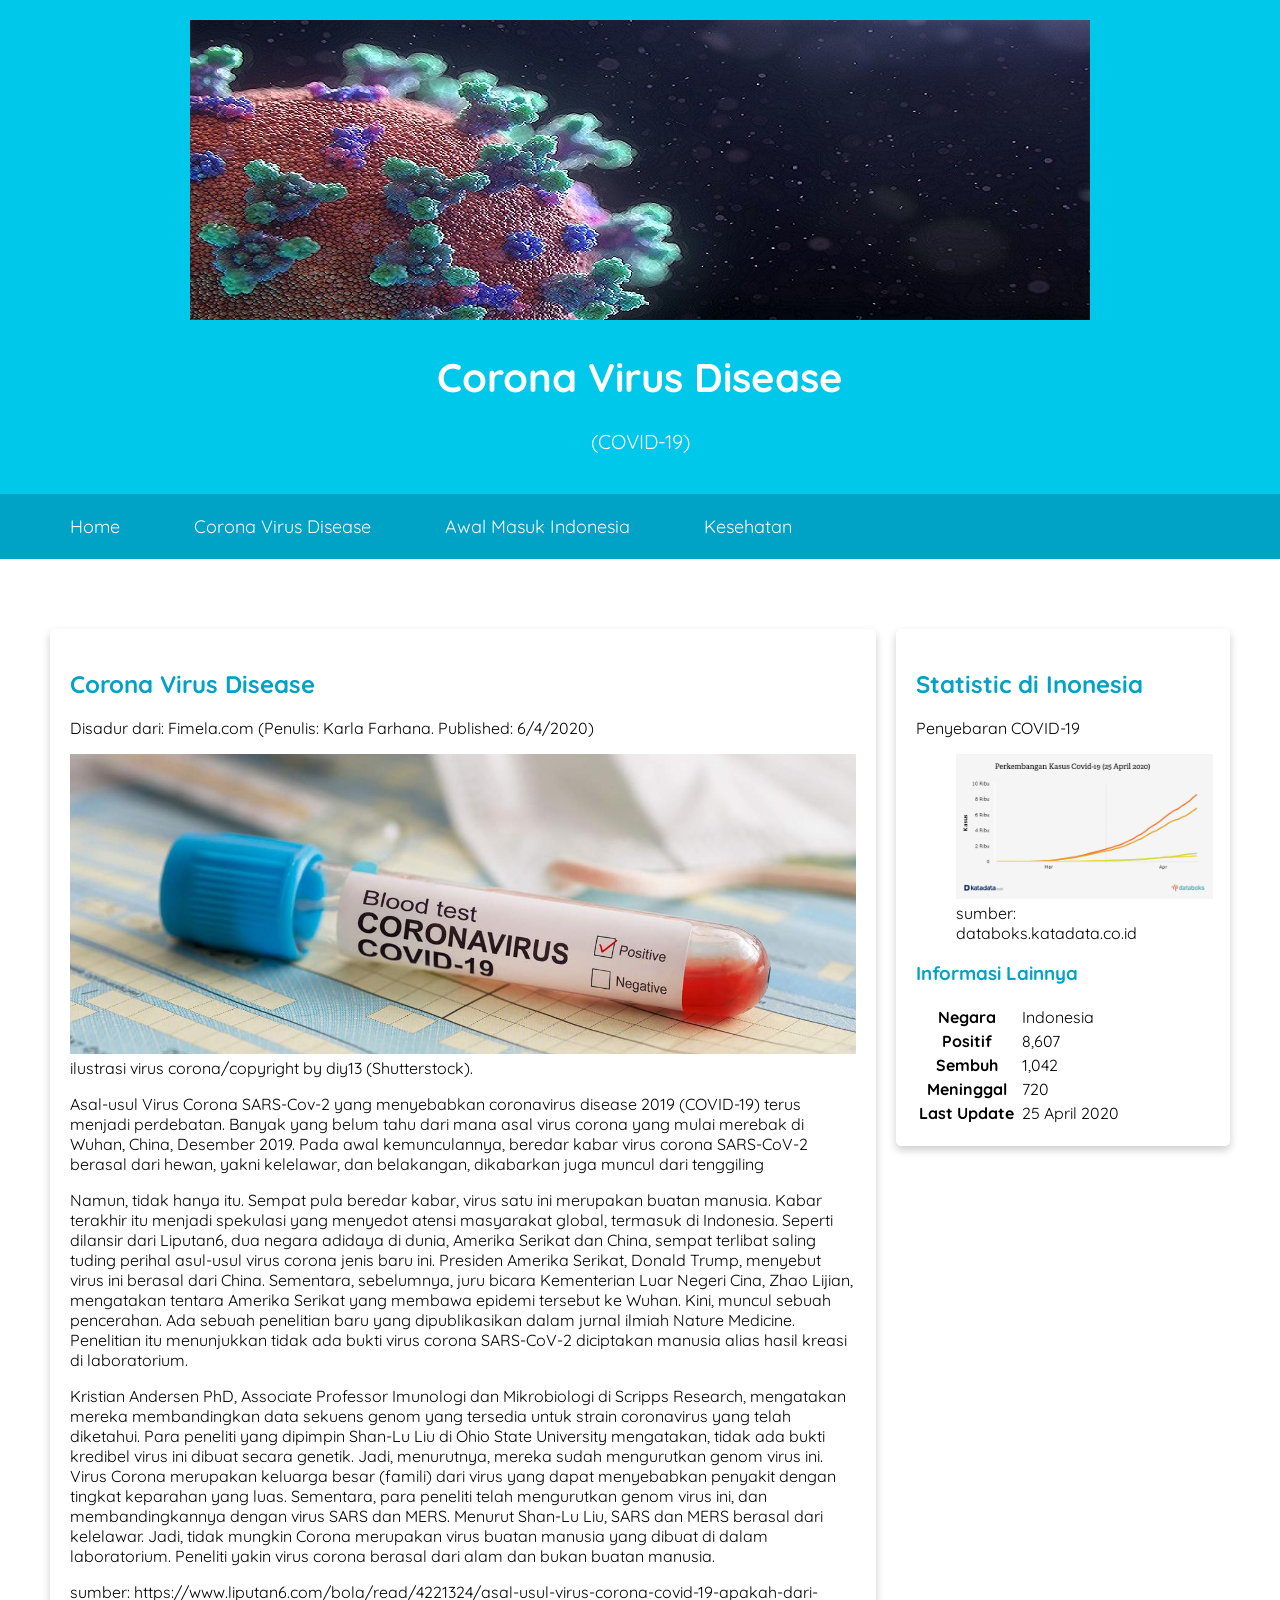
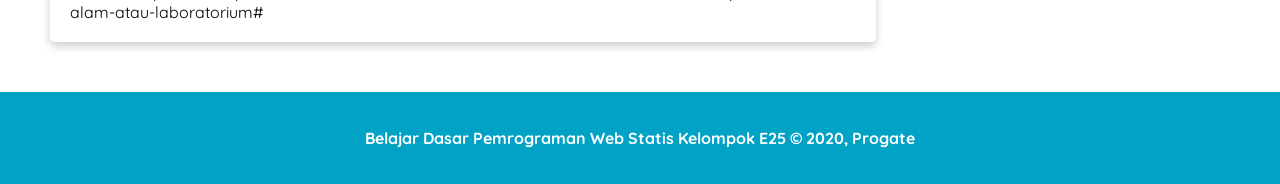
<file: content1.html>
<!DOCTYPE html>
<html>
<head>
    <title> TUGAS E25 </title>
    <link rel="stylesheet" href="assets/styles/style.css">
    <meta name="viewreport" content="width=device-width, initial-scale=1">
</head>
<body>
 
   
    <header>
        <div class="jumbotron">
            <img src="assets/image/logo.jpg">
            <h1>Corona Virus Disease</h1>
            <p>(COVID-19)</p>
        </div>
        <nav>

                <ul>
                    <li><a href="index.html">Home</a></li>
                    <li><a href="content1.html">Corona Virus Disease</a></li>
                    <li><a href="content2.html">Awal Masuk Indonesia</a></li>
                    <li><a href="content3.html">Kesehatan</a></li>
                </ul>
        </nav>
    </header>

    <main>
        <div id="content">
            <article id="corona" class="card">
                <h2>Corona Virus Disease</h2>
                <p>Disadur dari: Fimela.com (Penulis: Karla Farhana. Published: 6/4/2020)</p>
                <img src="assets/image/content1.jpg" class="featured-image" alt="corona">
                <figcaption>ilustrasi virus corona/copyright by diy13 (Shutterstock).</figcaption>
                
                    <p>Asal-usul Virus Corona SARS-Cov-2 yang menyebabkan coronavirus disease 2019 (COVID-19) terus menjadi perdebatan. 
                       Banyak yang belum tahu dari mana asal virus corona yang mulai merebak di Wuhan, China, Desember 2019.
                       Pada awal kemunculannya, beredar kabar virus corona SARS-CoV-2 berasal dari hewan, yakni kelelawar, dan belakangan, dikabarkan juga muncul dari tenggiling</p>
                    <p>Namun, tidak hanya itu. Sempat pula beredar kabar, virus satu ini merupakan buatan manusia. Kabar terakhir itu menjadi spekulasi yang menyedot atensi masyarakat global, termasuk di Indonesia.
                       Seperti dilansir dari Liputan6, dua negara adidaya di dunia, Amerika Serikat dan China, sempat terlibat saling tuding perihal asul-usul virus corona jenis baru ini.
                       Presiden Amerika Serikat, Donald Trump, menyebut virus ini berasal dari China. Sementara, sebelumnya, juru bicara Kementerian Luar Negeri Cina, Zhao Lijian, mengatakan tentara Amerika Serikat yang membawa epidemi tersebut ke Wuhan. 
                       Kini, muncul sebuah pencerahan. Ada sebuah penelitian baru yang dipublikasikan dalam jurnal ilmiah Nature Medicine.
                       Penelitian itu menunjukkan tidak ada bukti virus corona SARS-CoV-2 diciptakan manusia alias hasil kreasi di laboratorium. </p>
                    <p>Kristian Andersen PhD, Associate Professor Imunologi dan Mikrobiologi di Scripps Research, mengatakan mereka membandingkan data sekuens genom yang tersedia untuk strain coronavirus yang telah diketahui. 
                       Para peneliti yang dipimpin Shan-Lu Liu di Ohio State University mengatakan, tidak ada bukti kredibel virus ini dibuat secara genetik. Jadi, menurutnya, mereka sudah mengurutkan genom virus ini. Virus Corona merupakan keluarga besar (famili) dari virus yang dapat menyebabkan penyakit dengan tingkat keparahan yang luas. 
                       Sementara, para peneliti telah mengurutkan genom virus ini, dan membandingkannya dengan virus SARS dan MERS.
                       Menurut Shan-Lu Liu, SARS dan MERS berasal dari kelelawar. Jadi, tidak mungkin Corona merupakan virus buatan manusia yang dibuat di dalam laboratorium. Peneliti yakin virus corona berasal dari alam dan bukan buatan manusia.</p>
                    
                    <figcaption>sumber: https://www.liputan6.com/bola/read/4221324/asal-usul-virus-corona-covid-19-apakah-dari-alam-atau-laboratorium#</figcaption>
                    </article>

            
        </div>

        <aside>
            <article  class="card">             
                <header>
                <h2>Statistic di Inonesia</h2>
                    <p>Penyebaran COVID-19</p>
                        <figure>
                            <img src="assets/image/statistic1.jpg" class="featured-image-aside">
                            <figcaption>sumber: databoks.katadata.co.id</figcaption>
                        </figure>
                </header>
            <section>
                <h3>Informasi Lainnya</h3>
                <table>
                    <tr>   
                        <th>Negara</th>
                        <td>Indonesia</td>
                    </tr>
                    <tr>
                        <th>Positif</th>
                        <td>8,607</td>
                    </tr>    
                    <tr>
                        <th>Sembuh</th>
                        <td>1,042</td>
                    </tr>
                    <tr>    
                        <th>Meninggal</th>
                        <td>720</td>
                    </tr>
                    <tr>    
                        <th>Last Update</th>
                        <td> 25 April 2020 </td>
                    </tr>
                </table>
            </section>
            </article>
        </aside>

    </main>
        <footer>
            <p>Belajar Dasar Pemrograman Web Statis Kelompok E25 &#169; 2020, Progate</p>
        </footer>
      

</body>
</html>
</file>
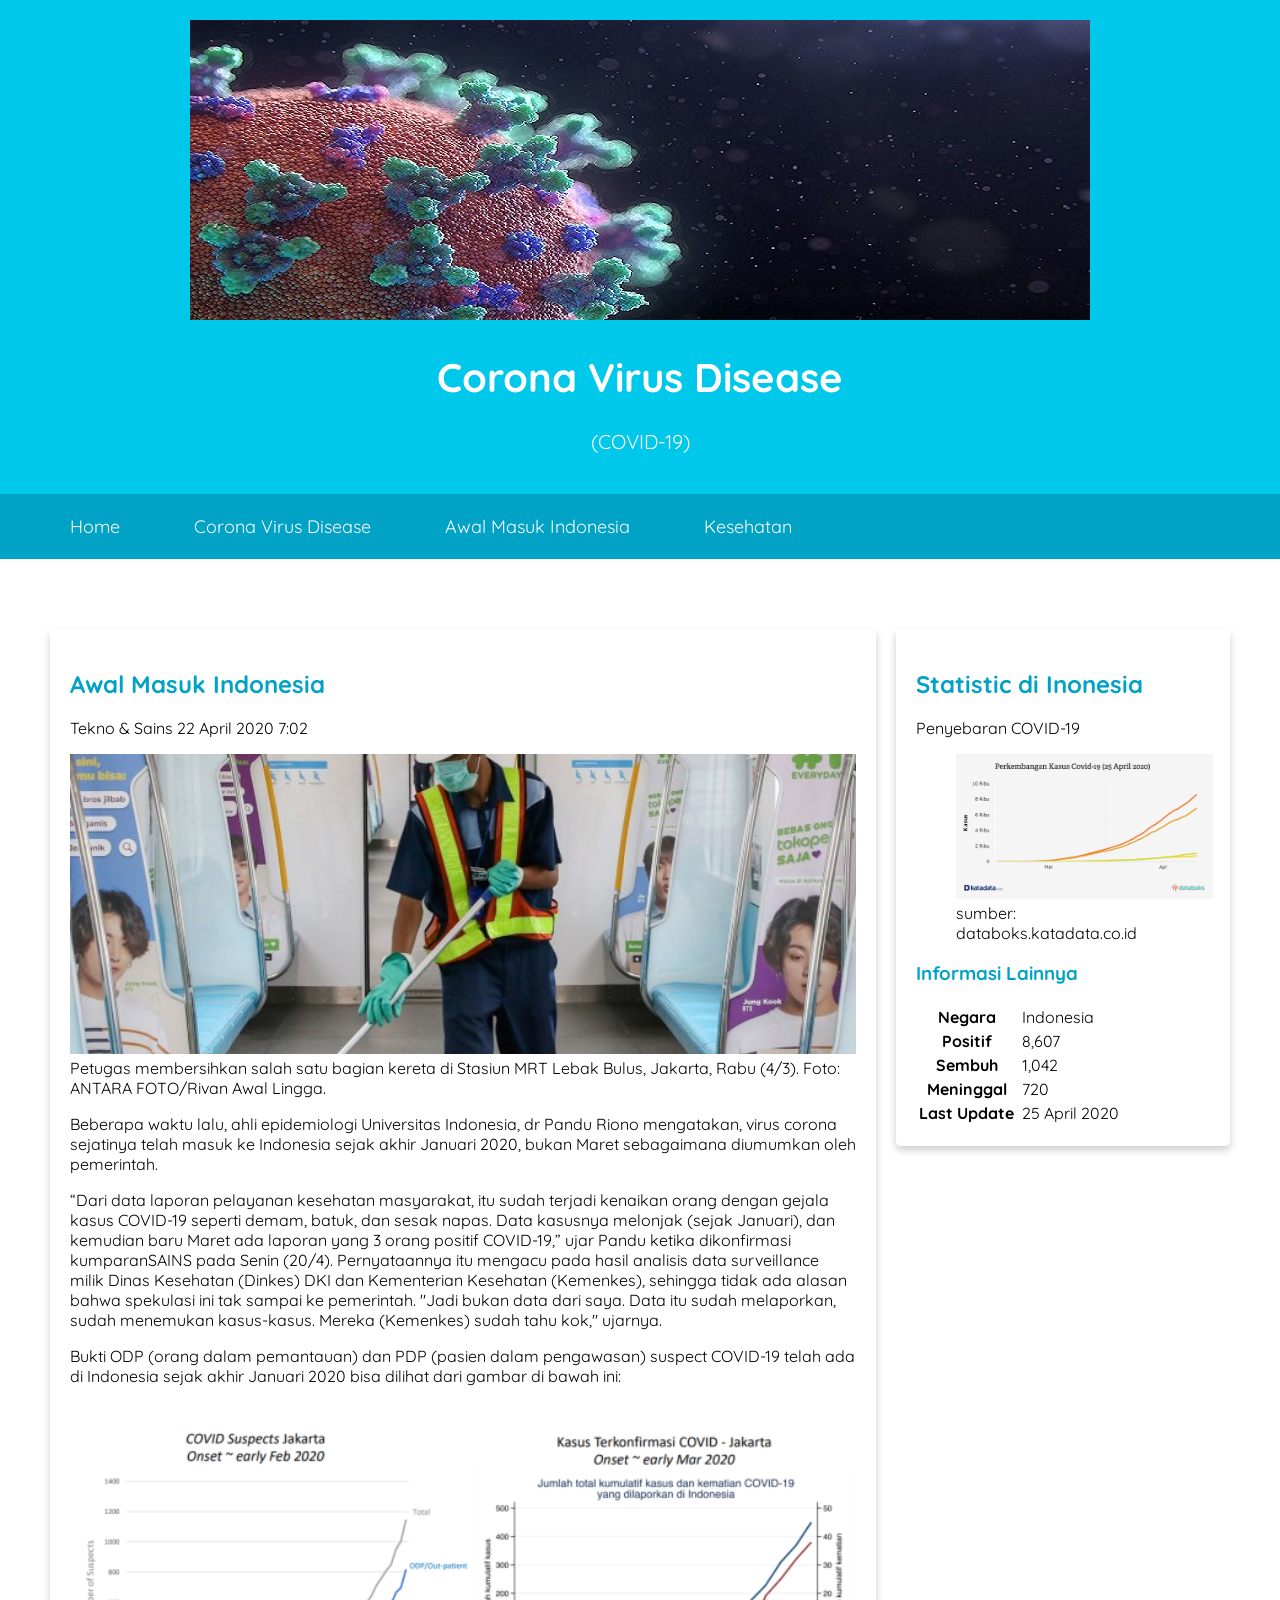
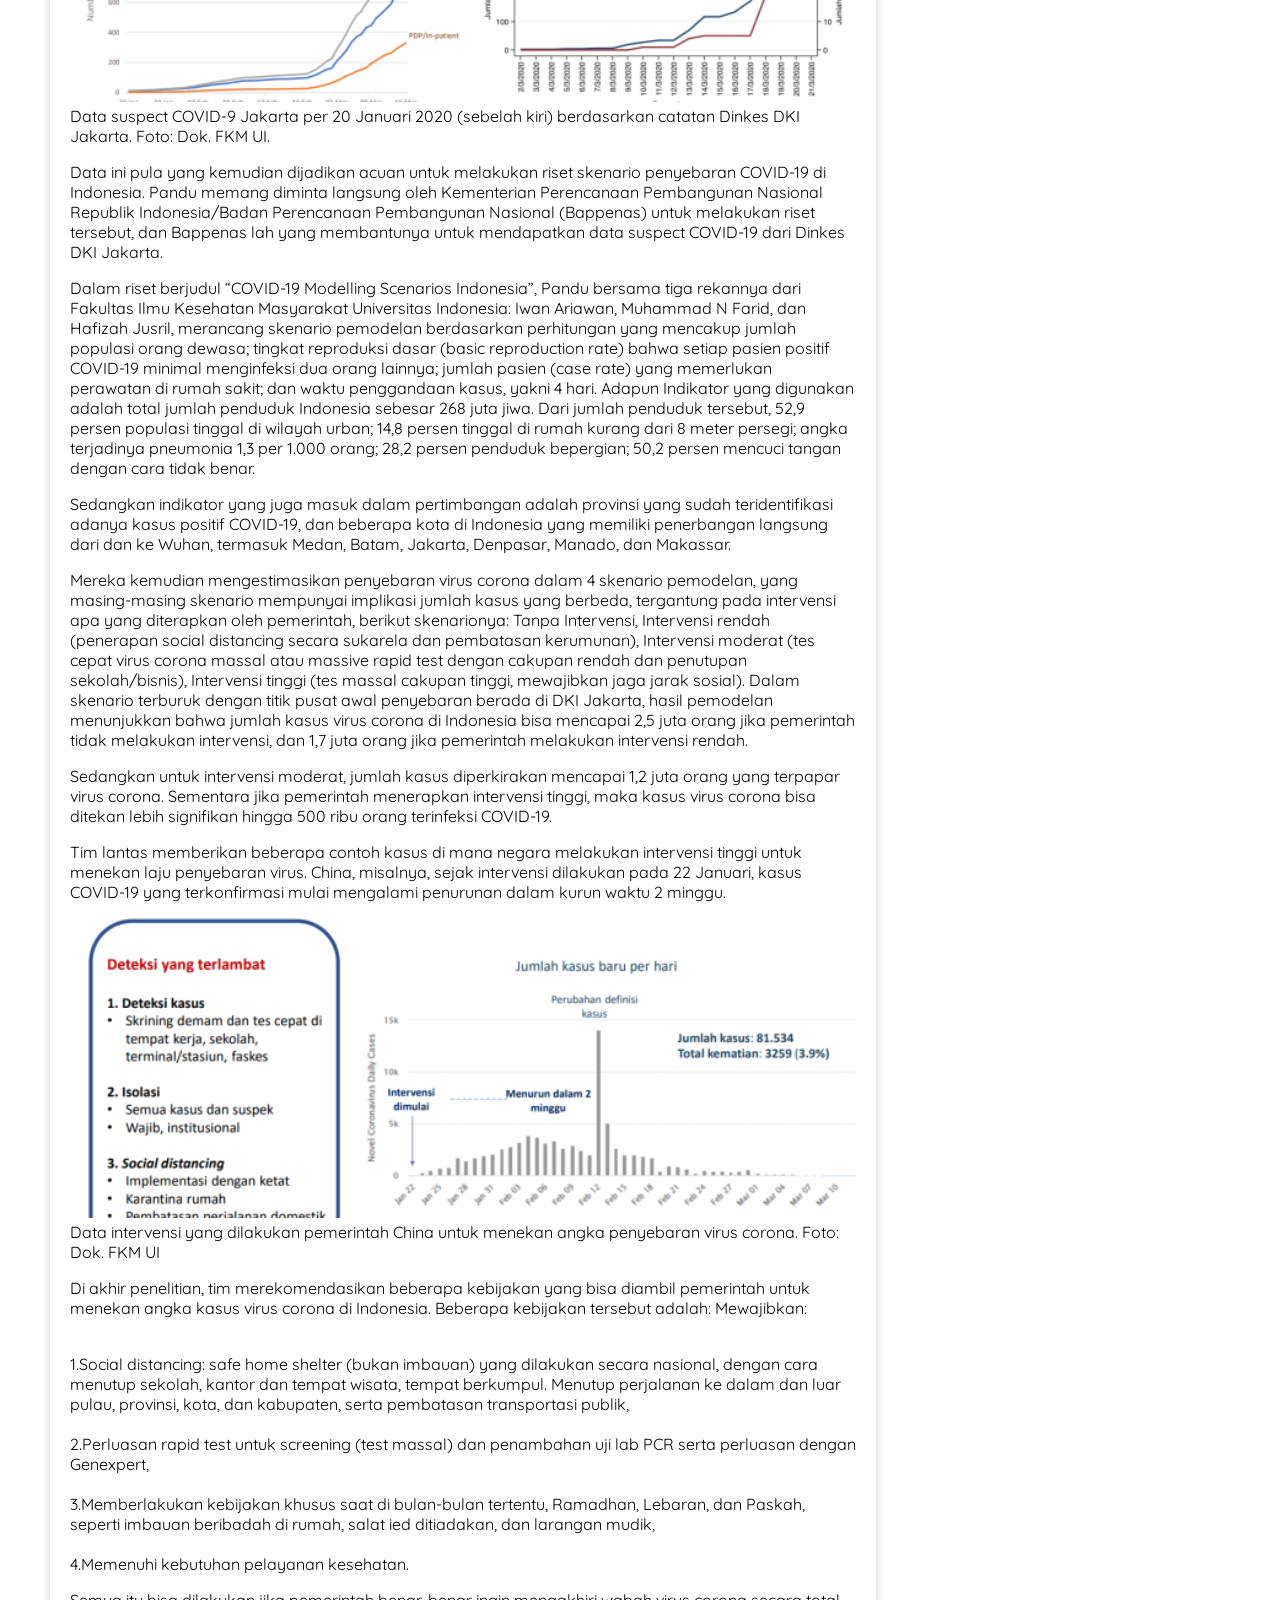
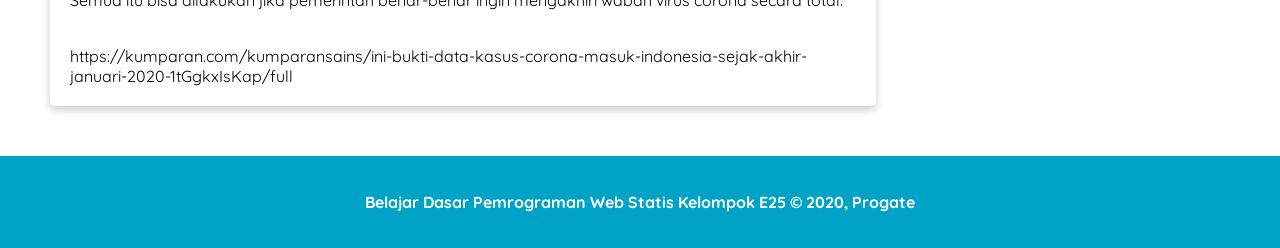
<file: content2.html>
<!DOCTYPE html>
<html>
<head>
    <title> TUGAS E25 </title>
    <link rel="stylesheet" href="assets/styles/style.css">
    <meta name="viewreport" content="width=device-width, initial-scale=1">
</head>
<body>
 
   
    <header>
        <div class="jumbotron">
            <img src="assets/image/logo.jpg">
            <h1>Corona Virus Disease</h1>
            <p>(COVID-19)</p>
        </div>
        <nav>

                <ul>
                    <li><a href="index.html">Home</a></li>
                    <li><a href="content1.html">Corona Virus Disease</a></li>
                    <li><a href="content2.html">Awal Masuk Indonesia</a></li>
                    <li><a href="content3.html">Kesehatan</a></li>
                </ul>
        </nav>
    </header>

    <main>
        <div id="content">
            <article id="awalmasuk" class="card">
                <h2>Awal Masuk Indonesia</h2>
                <p>Tekno & Sains  22 April 2020 7:02</p>
                <img src="assets/image/content2.jpg" class="featured-image" alt="awalmasuk">
                <figcaption>Petugas membersihkan salah satu bagian kereta di Stasiun MRT Lebak Bulus, Jakarta, Rabu (4/3).  Foto: ANTARA FOTO/Rivan Awal Lingga.</figcaption>
                    <p>Beberapa waktu lalu, ahli epidemiologi Universitas Indonesia, dr Pandu Riono mengatakan, virus corona sejatinya telah masuk ke Indonesia sejak akhir Januari 2020, bukan Maret sebagaimana diumumkan oleh pemerintah.</p>
                    <p>“Dari data laporan pelayanan kesehatan masyarakat, itu sudah terjadi kenaikan orang dengan gejala kasus COVID-19 seperti demam, batuk, dan sesak napas. Data kasusnya melonjak (sejak Januari), dan kemudian baru Maret ada laporan yang 3 orang positif COVID-19,” ujar Pandu ketika dikonfirmasi kumparanSAINS pada Senin (20/4). 
                        Pernyataannya itu mengacu pada hasil analisis data surveillance milik Dinas Kesehatan (Dinkes) DKI dan Kementerian Kesehatan (Kemenkes), sehingga tidak ada alasan bahwa spekulasi ini tak sampai ke pemerintah.  
                        "Jadi bukan data dari saya. Data itu sudah melaporkan, sudah menemukan kasus-kasus. Mereka (Kemenkes) sudah tahu kok," ujarnya. </p>
                    <p>Bukti ODP (orang dalam pemantauan) dan PDP (pasien dalam pengawasan) suspect COVID-19 telah ada di Indonesia sejak akhir Januari 2020 bisa dilihat dari gambar di bawah ini: </p>
                        <img src="assets/image/content2-1.jpg" class="featured-image" alt="awalmasuk">
                        <figcaption>Data suspect COVID-9 Jakarta per 20 Januari 2020 (sebelah kiri) berdasarkan catatan Dinkes DKI Jakarta. Foto: Dok. FKM UI.</figcaption>
                    <p>Data ini pula yang kemudian dijadikan acuan untuk melakukan riset skenario penyebaran COVID-19 di Indonesia. Pandu memang diminta langsung oleh Kementerian Perencanaan Pembangunan Nasional Republik Indonesia/Badan Perencanaan Pembangunan Nasional (Bappenas) untuk melakukan riset tersebut, dan Bappenas lah yang membantunya untuk mendapatkan data suspect COVID-19 dari Dinkes DKI Jakarta.</p>
                    <p>Dalam riset berjudul “COVID-19 Modelling Scenarios Indonesia”, Pandu bersama tiga rekannya dari Fakultas Ilmu Kesehatan Masyarakat Universitas Indonesia: Iwan Ariawan, Muhammad N Farid, dan Hafizah Jusril, merancang skenario pemodelan berdasarkan perhitungan yang mencakup jumlah populasi orang dewasa; tingkat reproduksi dasar (basic reproduction rate) bahwa setiap pasien positif COVID-19 minimal menginfeksi dua orang lainnya; jumlah pasien (case rate) yang memerlukan perawatan di rumah sakit; dan waktu penggandaan kasus, yakni 4 hari.  
                       Adapun Indikator yang digunakan adalah total jumlah penduduk Indonesia sebesar 268 juta jiwa. Dari jumlah penduduk tersebut, 52,9 persen populasi tinggal di wilayah urban; 14,8 persen tinggal di rumah kurang dari 8 meter persegi; angka terjadinya pneumonia 1,3 per 1.000 orang; 28,2 persen penduduk bepergian; 50,2 persen mencuci tangan dengan cara tidak benar.</p>
                    <p>Sedangkan indikator yang juga masuk dalam pertimbangan adalah provinsi yang sudah teridentifikasi adanya kasus positif COVID-19, dan beberapa kota di Indonesia yang memiliki penerbangan langsung dari dan ke Wuhan, termasuk Medan, Batam, Jakarta, Denpasar, Manado, dan Makassar.</p>
                    <p>Mereka kemudian mengestimasikan penyebaran virus corona dalam 4 skenario pemodelan, yang masing-masing skenario mempunyai implikasi jumlah kasus yang berbeda, tergantung pada intervensi apa yang diterapkan oleh pemerintah, berikut skenarionya: 
                        Tanpa Intervensi, 
                        Intervensi rendah (penerapan social distancing secara sukarela dan pembatasan kerumunan), 
                        Intervensi moderat (tes cepat virus corona massal atau massive rapid test dengan cakupan rendah dan penutupan sekolah/bisnis), 
                        Intervensi tinggi (tes massal cakupan tinggi, mewajibkan jaga jarak sosial). 
                        Dalam skenario terburuk dengan titik pusat awal penyebaran berada di DKI Jakarta, hasil pemodelan menunjukkan bahwa jumlah kasus virus corona di Indonesia bisa mencapai 2,5 juta orang jika pemerintah tidak melakukan intervensi, dan 1,7 juta orang jika pemerintah melakukan intervensi rendah.</p>
                    <p>Sedangkan untuk intervensi moderat, jumlah kasus diperkirakan mencapai 1,2 juta orang yang terpapar virus corona. Sementara jika pemerintah menerapkan intervensi tinggi, maka kasus virus corona bisa ditekan lebih signifikan hingga 500 ribu orang terinfeksi COVID-19. </p>   
                    <p>Tim lantas memberikan beberapa contoh kasus di mana negara melakukan intervensi tinggi untuk menekan laju penyebaran virus. China, misalnya, sejak intervensi dilakukan pada 22 Januari, kasus COVID-19 yang terkonfirmasi mulai mengalami penurunan dalam kurun waktu 2 minggu.</p>
                    <img src="assets/image/content2-2.jpg" class="featured-image" alt="awalmasuk">
                        <figcaption>Data intervensi yang dilakukan pemerintah China untuk menekan angka penyebaran virus corona. Foto: Dok. FKM UI</figcaption>
                    <p>Di akhir penelitian, tim merekomendasikan beberapa kebijakan yang bisa diambil pemerintah untuk menekan angka kasus virus corona di Indonesia. Beberapa kebijakan tersebut adalah: 
                        Mewajibkan:</p>
                        <br>1.Social distancing: safe home shelter (bukan imbauan) yang dilakukan secara nasional, dengan cara menutup sekolah, kantor dan tempat wisata, tempat berkumpul. Menutup perjalanan ke dalam dan luar pulau, provinsi, kota, dan kabupaten, serta pembatasan transportasi publik,  
                        <br>
                        <br>2.Perluasan rapid test untuk screening (test massal) dan penambahan uji lab PCR serta perluasan dengan Genexpert, 
                        <br>
                        <br>3.Memberlakukan kebijakan khusus saat di bulan-bulan tertentu, Ramadhan, Lebaran, dan Paskah, seperti imbauan beribadah di rumah, salat ied ditiadakan, dan larangan mudik, 
                        <br>
                        <br>4.Memenuhi kebutuhan pelayanan kesehatan. 
                    <p>Semua itu bisa dilakukan jika pemerintah benar-benar ingin mengakhiri wabah virus corona secara total.</p>
                    <br>
                    <figcaption>https://kumparan.com/kumparansains/ini-bukti-data-kasus-corona-masuk-indonesia-sejak-akhir-januari-2020-1tGgkxIsKap/full</figcaption>
                    </article>

            
        </div>

        <aside>
            <article  class="card">             
                <header>
                <h2>Statistic di Inonesia</h2>
                    <p>Penyebaran COVID-19</p>
                        <figure>
                            <img src="assets/image/statistic1.jpg" class="featured-image-aside">
                            <figcaption>sumber: databoks.katadata.co.id</figcaption>
                        </figure>
                </header>
            <section>
                <h3>Informasi Lainnya</h3>
                <table>
                    <tr>   
                        <th>Negara</th>
                        <td>Indonesia</td>
                    </tr>
                    <tr>
                        <th>Positif</th>
                        <td>8,607</td>
                    </tr>    
                    <tr>
                        <th>Sembuh</th>
                        <td>1,042</td>
                    </tr>
                    <tr>    
                        <th>Meninggal</th>
                        <td>720</td>
                    </tr>
                    <tr>    
                        <th>Last Update</th>
                        <td> 25 April 2020 </td>
                    </tr>
                </table>
            </section>
            </article>
        </aside>

    </main>
        <footer>
            <p>Belajar Dasar Pemrograman Web Statis Kelompok E25 &#169; 2020, Progate</p>
        </footer>
      

</body>
</html>
</file>
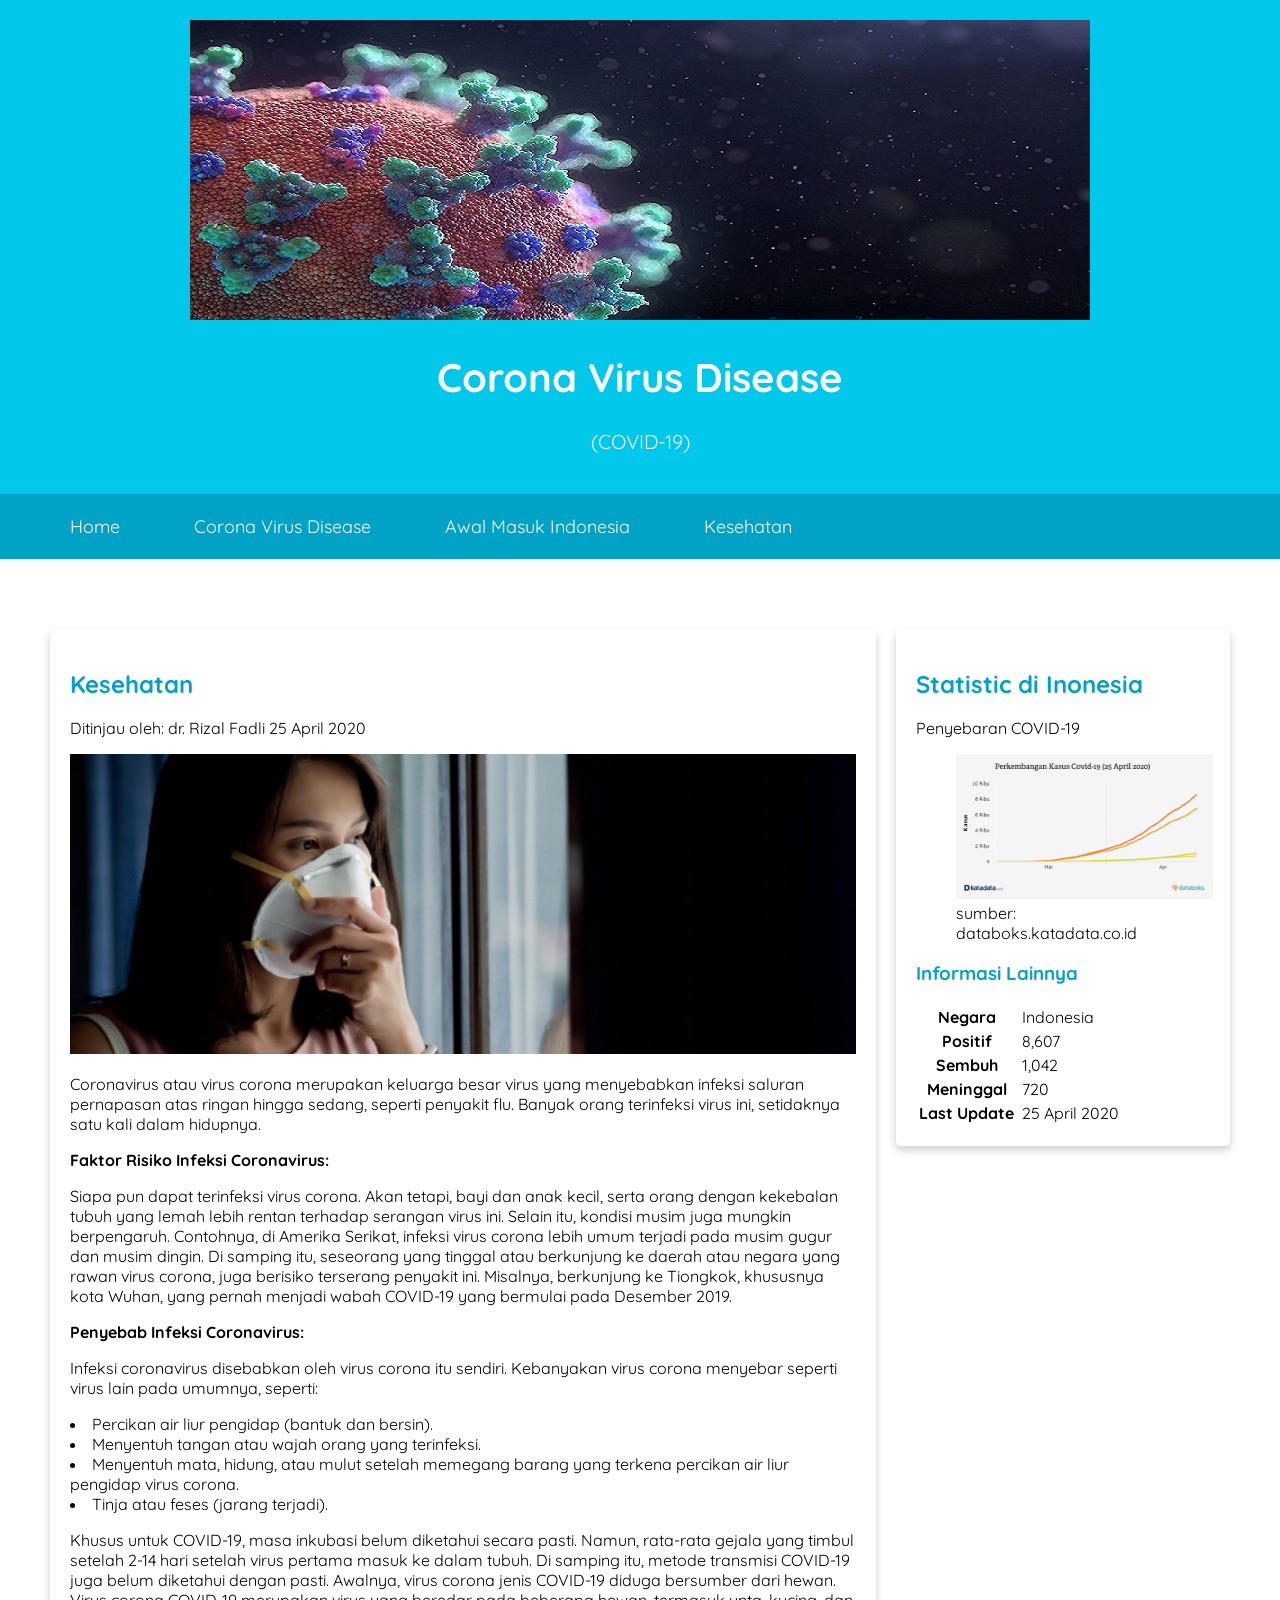
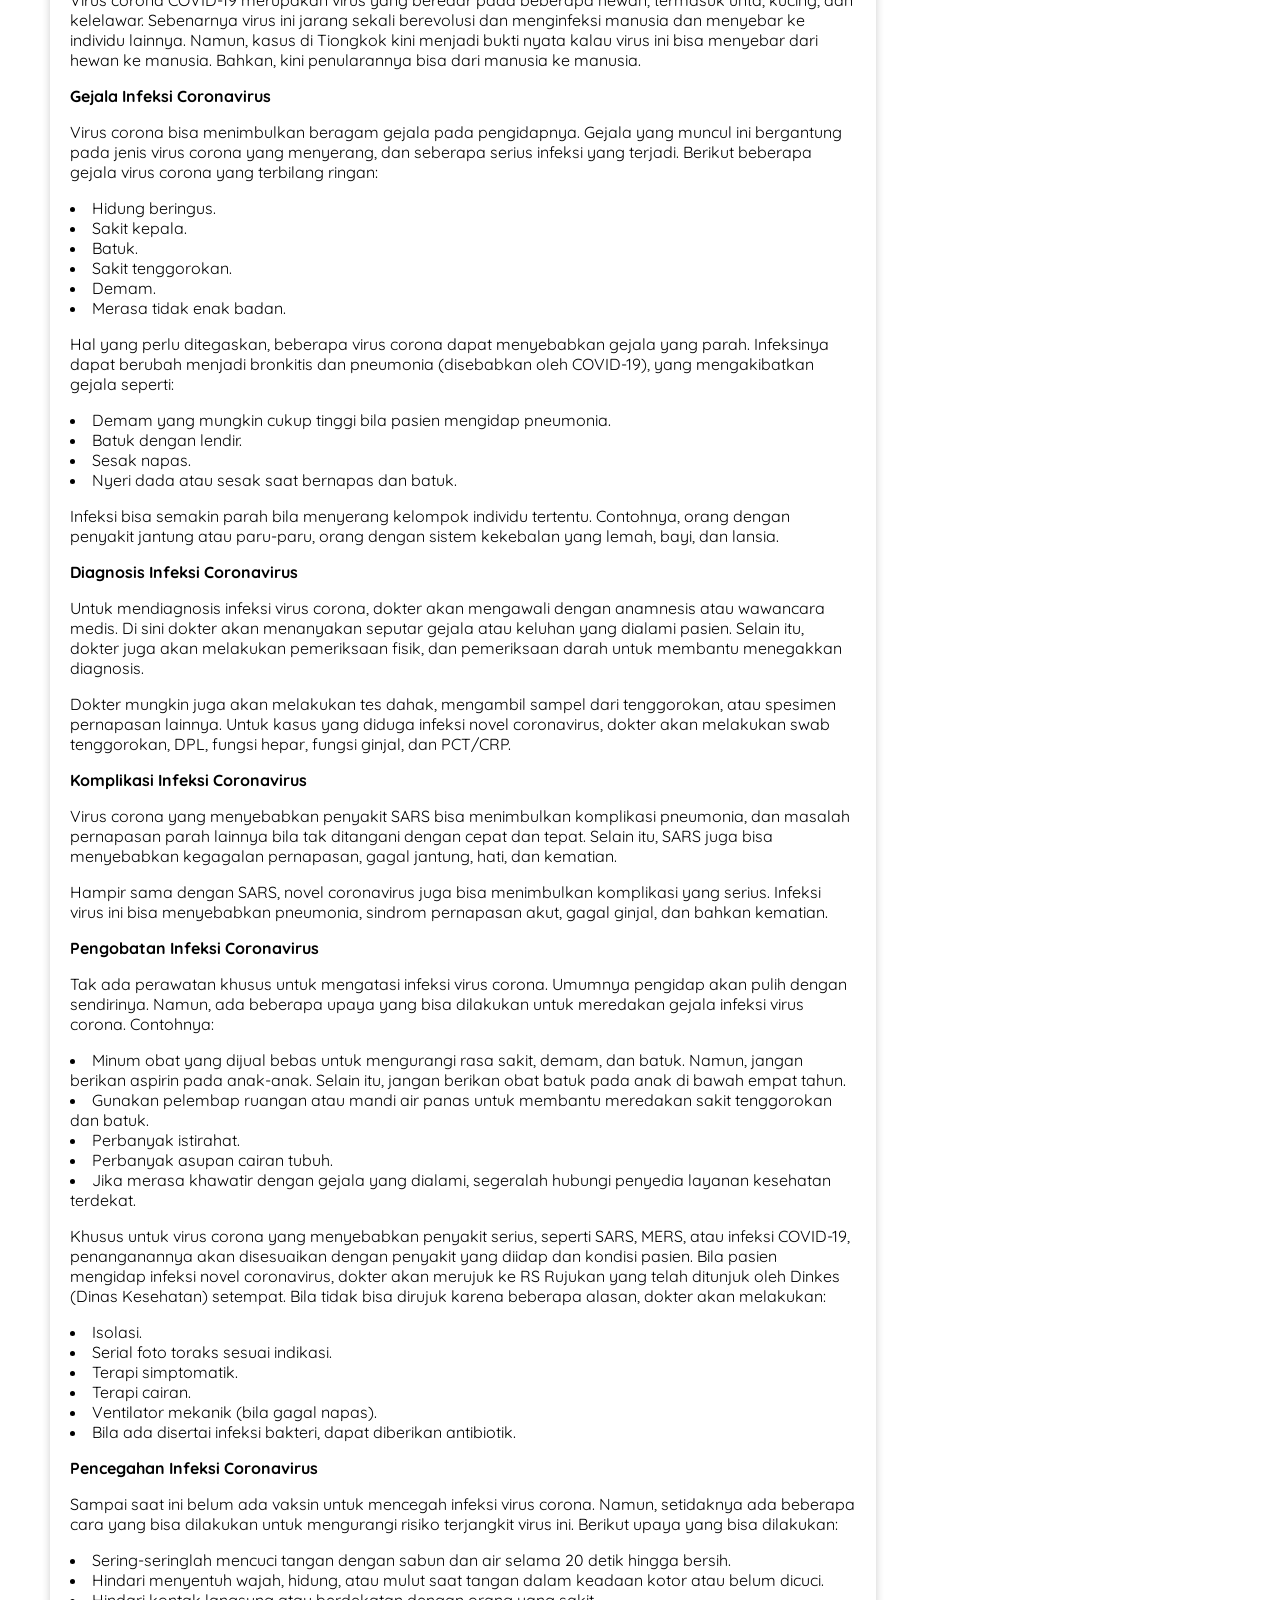
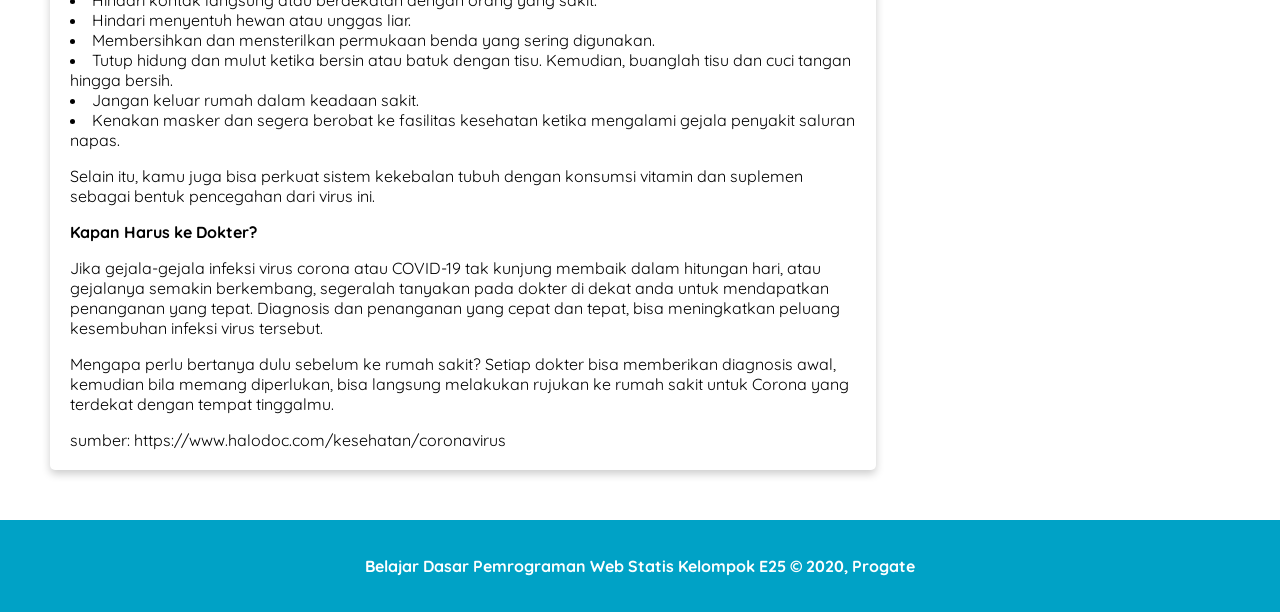
<file: content3.html>
<!DOCTYPE html>
<html>
<head>
    <title> TUGAS E25 </title>
    <link rel="stylesheet" href="assets/styles/style.css">
    <meta name="viewreport" content="width=device-width, initial-scale=1">
</head>
<body>
 
   
    <header>
        <div class="jumbotron">
            <img src="assets/image/logo.jpg">
            <h1>Corona Virus Disease</h1>
            <p>(COVID-19)</p>
        </div>
        <nav>

                <ul>
                    <li><a href="index.html">Home</a></li>
                    <li><a href="content1.html">Corona Virus Disease</a></li>
                    <li><a href="content2.html">Awal Masuk Indonesia</a></li>
                    <li><a href="content3.html">Kesehatan</a></li>
                </ul>
        </nav>
    </header>

    <main>
        <div id="content">
            <article id="kesehatan" class="card">
                <h2>Kesehatan</h2>
                <p>Ditinjau oleh: dr. Rizal Fadli  25 April 2020</p>
                <img src="assets/image/content3.jpg" class="featured-image" alt="kesehatan">
                <figcaption></figcaption>
                
                <p>Coronavirus atau virus corona merupakan keluarga besar virus yang menyebabkan infeksi saluran pernapasan atas ringan hingga sedang, seperti penyakit flu. Banyak orang terinfeksi virus ini, setidaknya satu kali dalam hidupnya.</p>
                <p><b>Faktor Risiko Infeksi Coronavirus:</b></p>
                <p>Siapa pun dapat terinfeksi virus corona. Akan tetapi, bayi dan anak kecil, serta orang dengan kekebalan tubuh yang lemah lebih rentan terhadap serangan virus ini. Selain itu, kondisi musim juga mungkin berpengaruh. Contohnya, di Amerika Serikat, infeksi virus corona lebih umum terjadi pada musim gugur dan musim dingin. 
                    Di samping itu, seseorang yang tinggal atau berkunjung ke daerah atau negara yang rawan virus corona, juga berisiko terserang penyakit ini. Misalnya, berkunjung ke Tiongkok, khususnya kota Wuhan, yang pernah menjadi wabah COVID-19 yang bermulai pada Desember 2019.</p>
                
                <p><b>Penyebab Infeksi Coronavirus:</b></p>
                <p>Infeksi coronavirus disebabkan oleh virus corona itu sendiri. Kebanyakan virus corona menyebar seperti virus lain pada umumnya, seperti: 
                    <li>Percikan air liur pengidap (bantuk dan bersin).</li>
                    <li>Menyentuh tangan atau wajah orang yang terinfeksi.</li>
                    <li>Menyentuh mata, hidung, atau mulut setelah memegang barang yang terkena percikan air liur pengidap virus corona.</li> 
                    <li>Tinja atau feses (jarang terjadi).</li>
                    
                    <p>Khusus untuk COVID-19, masa inkubasi belum diketahui secara pasti. Namun, rata-rata gejala yang timbul setelah 2-14 hari setelah virus pertama masuk ke dalam tubuh. Di samping itu, metode transmisi COVID-19 juga belum diketahui dengan pasti. Awalnya, virus corona jenis COVID-19 diduga bersumber dari hewan. Virus corona COVID-19 merupakan virus yang beredar pada beberapa hewan, termasuk unta, kucing, dan kelelawar. 
                    Sebenarnya virus ini jarang sekali berevolusi dan menginfeksi manusia dan menyebar ke individu lainnya. Namun, kasus di Tiongkok kini menjadi bukti nyata kalau virus ini bisa menyebar dari hewan ke manusia. Bahkan, kini penularannya bisa dari manusia ke manusia.</p>
                <p><b>Gejala Infeksi Coronavirus </b></p>
                <p>Virus corona bisa menimbulkan beragam gejala pada pengidapnya. Gejala yang muncul ini bergantung pada jenis virus corona yang menyerang, dan seberapa serius infeksi yang terjadi. Berikut beberapa gejala virus corona yang terbilang ringan:</p>
                    <li>Hidung beringus.</li>
                    <li>Sakit kepala.</li>
                    <li>Batuk.</li>
                    <li>Sakit tenggorokan.</li>
                    <li>Demam.</li>
                    <li>Merasa tidak enak badan.</li>
                <p>Hal yang perlu ditegaskan, beberapa virus corona dapat menyebabkan gejala yang parah. Infeksinya dapat berubah menjadi bronkitis dan pneumonia (disebabkan oleh COVID-19), yang mengakibatkan gejala seperti:</p>
                    <li>Demam yang mungkin cukup tinggi bila pasien mengidap pneumonia.</li>
                    <li>Batuk dengan lendir.</li>
                    <li>Sesak napas.</li>
                    <li>Nyeri dada atau sesak saat bernapas dan batuk.</li>
                <p>Infeksi bisa semakin parah bila menyerang kelompok individu tertentu. Contohnya, orang dengan penyakit jantung atau paru-paru, orang dengan sistem kekebalan yang lemah, bayi, dan lansia.</p>
                <p><b>Diagnosis Infeksi Coronavirus  </b></p>
                <p>Untuk mendiagnosis infeksi virus corona, dokter akan mengawali dengan anamnesis atau wawancara medis. Di sini dokter akan menanyakan seputar gejala atau keluhan yang dialami pasien. Selain itu, dokter juga akan melakukan pemeriksaan fisik, dan pemeriksaan darah untuk membantu menegakkan diagnosis.</p>
                 <p>Dokter mungkin juga akan melakukan tes dahak, mengambil sampel dari tenggorokan, atau spesimen pernapasan lainnya. Untuk kasus yang diduga infeksi novel coronavirus, dokter akan melakukan swab tenggorokan, DPL, fungsi hepar, fungsi ginjal, dan PCT/CRP.</p>
                <p><b>Komplikasi Infeksi Coronavirus</b></p>
                <p>Virus corona yang menyebabkan penyakit SARS bisa menimbulkan komplikasi pneumonia, dan masalah pernapasan parah lainnya bila tak ditangani dengan cepat dan tepat. Selain itu, SARS juga bisa menyebabkan kegagalan pernapasan, gagal jantung, hati, dan kematian.</p>
                <p>Hampir sama dengan SARS, novel coronavirus juga bisa menimbulkan komplikasi yang serius. Infeksi virus ini bisa menyebabkan pneumonia, sindrom pernapasan akut, gagal ginjal, dan bahkan kematian. </p>
                <p><b>Pengobatan Infeksi Coronavirus</b></p>
                <p>Tak ada perawatan khusus untuk mengatasi infeksi virus corona. Umumnya pengidap akan pulih dengan sendirinya. Namun, ada beberapa upaya yang bisa dilakukan untuk meredakan gejala infeksi virus corona. Contohnya:</p>
                    <li>Minum obat yang dijual bebas untuk mengurangi rasa sakit, demam, dan batuk. Namun, jangan berikan aspirin pada anak-anak. Selain itu, jangan berikan obat batuk pada anak di bawah empat tahun.</li>
                    <li>Gunakan pelembap ruangan atau mandi air panas untuk membantu meredakan sakit tenggorokan dan batuk.</li>
                    <li>Perbanyak istirahat.</li>
                    <li>Perbanyak asupan cairan tubuh.</li>
                    <li>Jika merasa khawatir dengan gejala yang dialami, segeralah hubungi penyedia layanan kesehatan terdekat.</li>
                <p>Khusus untuk virus corona yang menyebabkan penyakit serius, seperti SARS, MERS, atau infeksi COVID-19, penanganannya akan disesuaikan dengan penyakit yang diidap dan kondisi pasien.
                    Bila pasien mengidap infeksi novel coronavirus, dokter akan merujuk ke RS Rujukan yang telah ditunjuk oleh Dinkes (Dinas Kesehatan) setempat. Bila tidak bisa dirujuk karena beberapa alasan, dokter akan melakukan: </p>
                    <li>Isolasi.</li>
                    <li>Serial foto toraks sesuai indikasi.</li>
                    <li>Terapi simptomatik.</li>
                    <li>Terapi cairan.</li>
                    <li>Ventilator mekanik (bila gagal napas).</li>
                    <li>Bila ada disertai infeksi bakteri, dapat diberikan antibiotik.</li>
                <p><b>Pencegahan Infeksi Coronavirus </b></p>
                <p>Sampai saat ini belum ada vaksin untuk mencegah infeksi virus corona. Namun, setidaknya ada beberapa cara yang bisa dilakukan untuk mengurangi risiko terjangkit virus ini. Berikut upaya yang bisa dilakukan: </p>
                    <li>Sering-seringlah mencuci tangan dengan sabun dan air selama 20 detik hingga bersih.</li>
                    <li>Hindari menyentuh wajah, hidung, atau mulut saat tangan dalam keadaan kotor atau belum dicuci.</li>
                    <li>Hindari kontak langsung atau berdekatan dengan orang yang sakit.</li>
                    <li>Hindari menyentuh hewan atau unggas liar. </li>
                    <li>Membersihkan dan mensterilkan permukaan benda yang sering digunakan. </li>
                    <li>Tutup hidung dan mulut ketika bersin atau batuk dengan tisu. Kemudian, buanglah tisu dan cuci tangan hingga bersih. </li>
                    <li>Jangan keluar rumah dalam keadaan sakit.</li>
                    <li>Kenakan masker dan segera berobat ke fasilitas kesehatan ketika mengalami gejala penyakit saluran napas. </li>
                <p>Selain itu, kamu juga bisa perkuat sistem kekebalan tubuh dengan konsumsi vitamin dan suplemen sebagai bentuk pencegahan dari virus ini.</p>
                <p><b>Kapan Harus ke Dokter?</b></p>
                <p>Jika gejala-gejala infeksi virus corona atau COVID-19 tak kunjung membaik dalam hitungan hari, atau gejalanya semakin berkembang, segeralah tanyakan pada dokter di dekat anda untuk mendapatkan penanganan yang tepat. Diagnosis dan penanganan yang cepat dan tepat, bisa meningkatkan peluang kesembuhan infeksi virus tersebut. </p>
                <p>Mengapa perlu bertanya dulu sebelum ke rumah sakit? Setiap dokter bisa memberikan diagnosis awal, kemudian bila memang diperlukan, bisa langsung melakukan rujukan ke rumah sakit untuk Corona yang terdekat dengan tempat tinggalmu.</p>
                
                <figcaption>sumber: https://www.halodoc.com/kesehatan/coronavirus</figcaption>
            </article>

            
        </div>

        <aside>
            <article  class="card">             
                <header>
                <h2>Statistic di Inonesia</h2>
                    <p>Penyebaran COVID-19</p>
                        <figure>
                            <img src="assets/image/statistic1.jpg" class="featured-image-aside">
                            <figcaption>sumber: databoks.katadata.co.id</figcaption>
                        </figure>
                </header>
            <section>
                <h3>Informasi Lainnya</h3>
                <table>
                    <tr>   
                        <th>Negara</th>
                        <td>Indonesia</td>
                    </tr>
                    <tr>
                        <th>Positif</th>
                        <td>8,607</td>
                    </tr>    
                    <tr>
                        <th>Sembuh</th>
                        <td>1,042</td>
                    </tr>
                    <tr>    
                        <th>Meninggal</th>
                        <td>720</td>
                    </tr>
                    <tr>    
                        <th>Last Update</th>
                        <td> 25 April 2020 </td>
                    </tr>
                </table>
            </section>
            </article>
        </aside>

    </main>
        <footer>
            <p>Belajar Dasar Pemrograman Web Statis Kelompok E25 &#169; 2020, Progate</p>
        </footer>
      

</body>
</html>
</file>
<file: assets/styles/style.css>
@import url('https://fonts.googleapis.com/css?family=Quicksand:400,700&display=swap');

body {
    font-family: 'Quicksand', sans-serif;
    margin: 0;
    padding: 0;
}

p {
   font-family: "Quicksand";
}

.profile header {
   text-align: center;
   margin-top: 10px;
}

nav {
   position: absolute;
   background-color: #00a2c6;
   padding: 5px;
   position: sticky;
   top: 0;         
   z-index: 100;
}

.header-left {
   float: left;
   margin-right: 150px;
   position: relative;
   top: 50px;
   left: 50px;
}

/* untuk mengatur navigasi agar cocok dengan header*/
nav li {
   display: inline; /*elemen akan ditampilkan tanpa membuat baris baru*/
   list-style-type: none; /*menghilangkan tanda titik yang dihasilkan tiap item pada list.*/
   margin-right: 20px;
}

nav a {
   font-size: 18px;
   font-weight: 400;
   text-decoration: none;
   padding: 0 25px;
   transition: all 0.5s;
   font-size: 18px;
   font-weight: 400;
   text-decoration: none;
   color: white;
}
    
li a:hover {  /* untuk menyorot menu*/
   font-weight: bold;
   background-color: rgba(255, 255, 255, 0.3);
   box-shadow: 0 4px 8px 0 rgba(0, 0, 0, 0.2);
   font-size: 24px;
}

.header-right {
   float: right;
   margin-right: -25px;
 }
 
 .header-right a {
   line-height: 65px;
   padding: 0 25px;
   color: white;
   display: block;
   float: left;
   transition: all 0.5s;
 }

.logo {
   width: 100px;
   margin-top: -50px;
 }

/* untuk mengatur gambar*/
.featured-image {
   width: 100%;
   max-height: 300px;
   object-fit: cover;
   object-position: center;
}

/* untuk mengatur gambar aside*/
.featured-image-aside {
   width: 120%;
   max-height: 400px;
   max-width: 300px;
   object-fit: cover;
   object-position: center;
}
    
/* untuk mengatur box pada setiap content*/
.card {
   box-shadow: 0 4px 8px 0 rgba(0, 0, 0, 0.2);
   border-radius: 5px;
   padding: 20px;
   margin-top: 20px;
}   
        
/* untuk mengatur box pada header dengan memberi warna*/
.jumbotron {
   font-size: 20px;
   padding: 20px;
   background-color: #00c8eb;
   text-align: center;
   color: white;
}     

/* perlu sedikit jarak agar konten yang ditampilkan sedikit nyaman untuk dilihat*/
main {
   padding: 50px;
   overflow: auto;
}

/* untuk memindahkan suatu elemen untuk berada sebelah di kiri atau kanan*/
#content {
   float: left;
   width: 70%; 
}
   
/* elemen <aside> dan <footer> akan berpindah menempati ruang yang sebelumnya digunakan oleh #content */
aside {
   float: right;
   width: 30%;          /* elemen aside hanya dapat memiliki 25% ruang yang tersedia untuk ditempati*/
   padding-left: 20px;  /* berikan sedikit jarak antara #content dan aside agar tidak nampak berhimpitan*/
                           /* Tambahkanlah padding-left pada aside agar konten yang ditampilkan lebih menjorok ke kiri*/
}

/* menentukan dimensi kotak dengan tepat, tanpa dipengaruhi oleh padding dan border.
selector * untuk menetapkan pengukuran box-sizing untuk seluruh elemen HTML*/
* {
   box-sizing: border-box;
}

/*Buat elemen <header> sebagai induk dari elemen <nav> yang menerapkan properti display dengan nilai inline*/
header {
   display: inline;
}

h2,h3 {
    color: #00a2c6
}

th {
   padding-right: 5px;
}
 
footer {
   padding: 20px;
   color: white;
   background-color: #00a2c6;
   text-align: center;
   font-weight: bold;
   @font-face {
        font-family: "Quicksand";
        src: url('FILE-FONT.TTF');
        
   }  
}

.main-content img{
   margin: 0;
   padding: 0;
   width: 1188px;
   display: block;
}

.overlay {
   position: absolute;
   width: 1188px;
   opacity: 0;
}

.main-content:hover .overlay {
   opacity: 1;
   height: 468px;
   font-size: 40px;
   text-align: center;
   transition: .5s ease;
   top: 16.5%;
}

.overlay img{
   width: 1188px;
   height: 468px;
}
</file>
